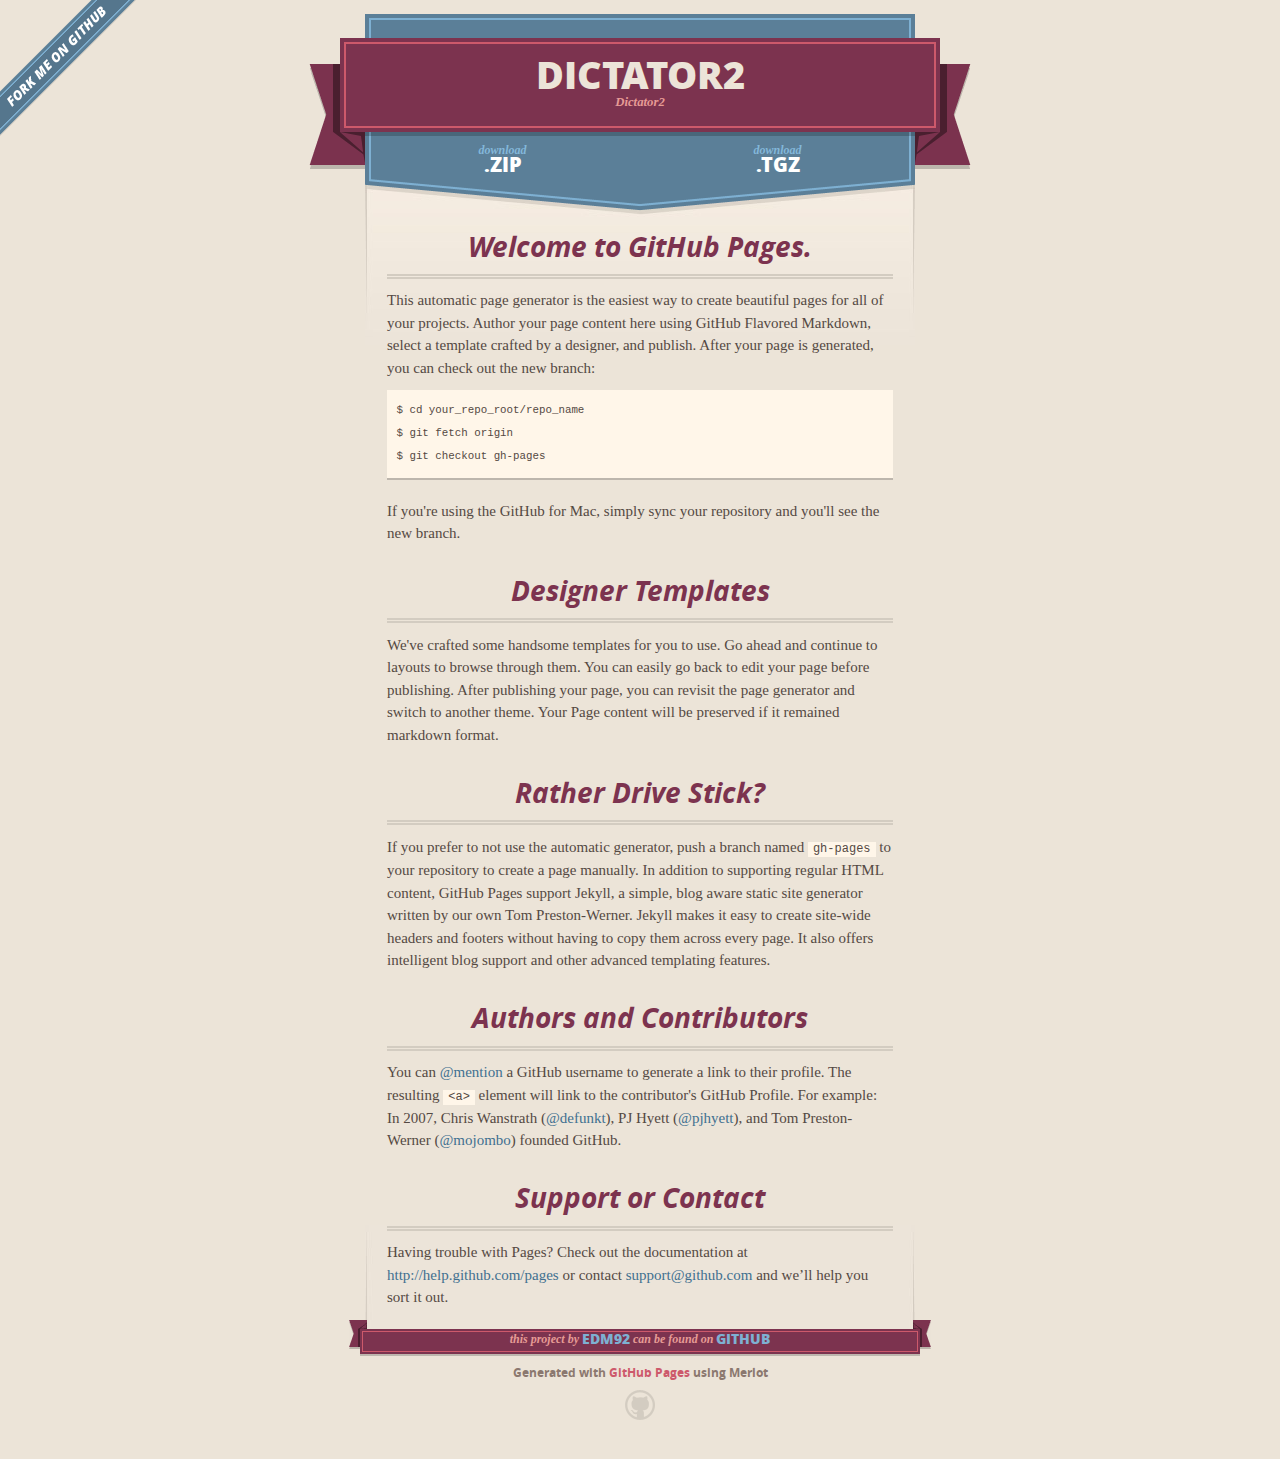
<file: index.html>
<!DOCTYPE html>
<html>
  <head>
    <meta charset='utf-8'>
    <meta http-equiv="X-UA-Compatible" content="chrome=1">
    <meta name="viewport" content="width=640" />

    <link rel="stylesheet" href="stylesheets/core.css" media="screen"/>
    <link rel="stylesheet" href="stylesheets/mobile.css" media="handheld, only screen and (max-device-width:640px)"/>
    <link rel="stylesheet" href="stylesheets/pygment_trac.css"/>

    <script type="text/javascript" src="javascripts/modernizr.js"></script>
    <script type="text/javascript" src="https://ajax.googleapis.com/ajax/libs/jquery/1.7.1/jquery.min.js"></script>
    <script type="text/javascript" src="javascripts/headsmart.min.js"></script>
    <script type="text/javascript">
      $(document).ready(function () {
        $('#main_content').headsmart()
      })
    </script>
    <title>Dictator2 by edm92</title>
  </head>

  <body>
    <a id="forkme_banner" href="https://github.com/edm92/Dictator2">View on GitHub</a>
    <div class="shell">

      <header>
        <span class="ribbon-outer">
          <span class="ribbon-inner">
            <h1>Dictator2</h1>
            <h2>Dictator2</h2>
          </span>
          <span class="left-tail"></span>
          <span class="right-tail"></span>
        </span>
      </header>

      <section id="downloads">
        <span class="inner">
          <a href="https://github.com/edm92/Dictator2/zipball/master" class="zip"><em>download</em> .ZIP</a><a href="https://github.com/edm92/Dictator2/tarball/master" class="tgz"><em>download</em> .TGZ</a>
        </span>
      </section>


      <span class="banner-fix"></span>


      <section id="main_content">
        <h3>Welcome to GitHub Pages.</h3>

<p>This automatic page generator is the easiest way to create beautiful pages for all of your projects. Author your page content here using GitHub Flavored Markdown, select a template crafted by a designer, and publish. After your page is generated, you can check out the new branch:</p>

<pre><code>$ cd your_repo_root/repo_name
$ git fetch origin
$ git checkout gh-pages
</code></pre>

<p>If you're using the GitHub for Mac, simply sync your repository and you'll see the new branch.</p>

<h3>Designer Templates</h3>

<p>We've crafted some handsome templates for you to use. Go ahead and continue to layouts to browse through them. You can easily go back to edit your page before publishing. After publishing your page, you can revisit the page generator and switch to another theme. Your Page content will be preserved if it remained markdown format.</p>

<h3>Rather Drive Stick?</h3>

<p>If you prefer to not use the automatic generator, push a branch named <code>gh-pages</code> to your repository to create a page manually. In addition to supporting regular HTML content, GitHub Pages support Jekyll, a simple, blog aware static site generator written by our own Tom Preston-Werner. Jekyll makes it easy to create site-wide headers and footers without having to copy them across every page. It also offers intelligent blog support and other advanced templating features.</p>

<h3>Authors and Contributors</h3>

<p>You can <a href="https://github.com/blog/821" class="user-mention">@mention</a> a GitHub username to generate a link to their profile. The resulting <code>&lt;a&gt;</code> element will link to the contributor's GitHub Profile. For example: In 2007, Chris Wanstrath (<a href="https://github.com/defunkt" class="user-mention">@defunkt</a>), PJ Hyett (<a href="https://github.com/pjhyett" class="user-mention">@pjhyett</a>), and Tom Preston-Werner (<a href="https://github.com/mojombo" class="user-mention">@mojombo</a>) founded GitHub.</p>

<h3>Support or Contact</h3>

<p>Having trouble with Pages? Check out the documentation at <a href="http://help.github.com/pages">http://help.github.com/pages</a> or contact <a href="mailto:support@github.com">support@github.com</a> and we’ll help you sort it out.</p>
      </section>

      <footer>
        <span class="ribbon-outer">
          <span class="ribbon-inner">
            <p>this project by <a href="https://github.com/edm92">edm92</a> can be found on <a href="https://github.com/edm92/Dictator2">GitHub</a></p>
          </span>
          <span class="left-tail"></span>
          <span class="right-tail"></span>
        </span>
        <p>Generated with <a href="http://pages.github.com">GitHub Pages</a> using Merlot</p>
        <span class="octocat"></span>
      </footer>

    </div>

    
  </body>
</html>
</file>
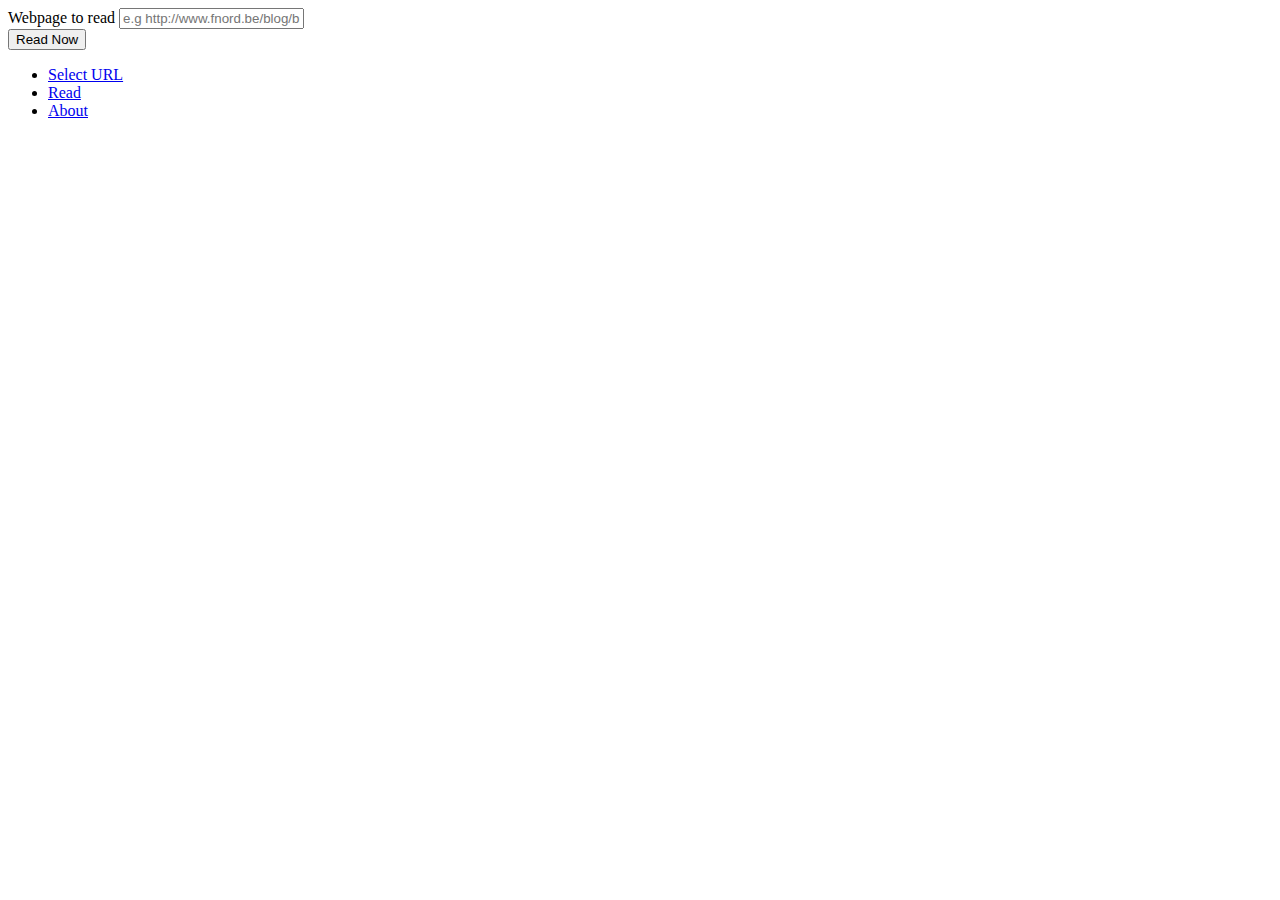
<file: assets/www/index.html>
<html>
<script type="text/javascript">
var iPadAgent = navigator.userAgent.match(/iPad/i) != null;
var iPodAgent = navigator.userAgent.match(/iPhone/i) != null;
var AndroidAgent = navigator.userAgent.match(/Android/i) != null;
var webOSAgent = navigator.userAgent.match(/webOS/i) != null;
 
if(AndroidAgent || webOSAgent){
	alert("Hi Android"); window.location="home.html";
}else{
	window.location="home.html";
}
</script>

</html>
</file>
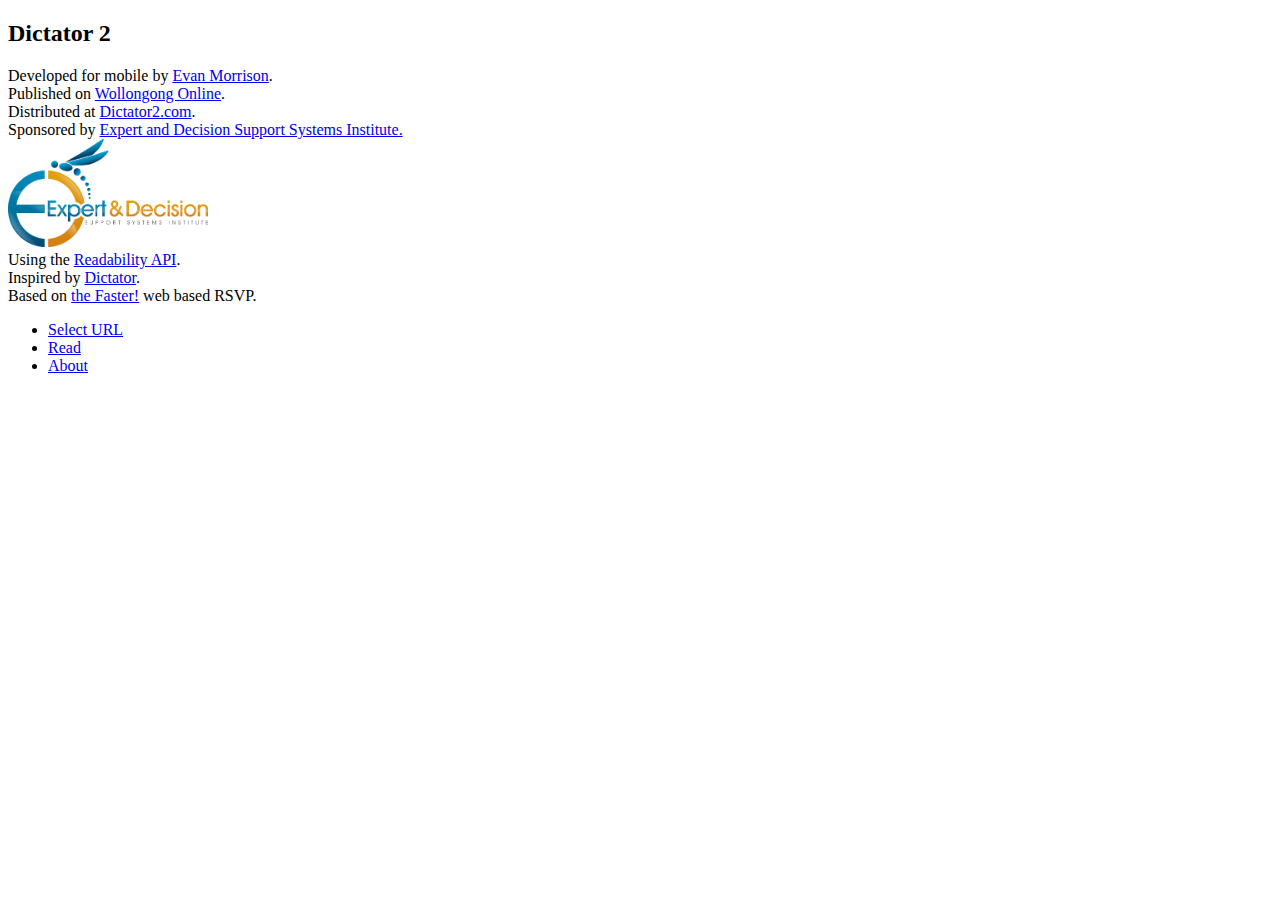
<file: assets/www/about.html>
<!DOCTYPE html>
<html>
    <head>
		<link rel="shortcut icon" href="/favicon.ico" type="image/x-icon" />
		<link rel="apple-touch-icon" href="/apple-touch-icon.png" />
		<link rel="apple-touch-icon" sizes="57x57" href="/apple-touch-icon-57x57.png" />
		<link rel="apple-touch-icon" sizes="72x72" href="/apple-touch-icon-72x72.png" />
		<link rel="apple-touch-icon" sizes="114x114" href="/apple-touch-icon-114x114.png" />
        <meta charset="utf-8" />
        <meta name="viewport" content="initial-scale=1.0, user-scalable=no" />
        <meta name="apple-mobile-web-app-capable" content="yes" />
        <meta name="apple-mobile-web-app-status-bar-style" content="black" />
        <title>
        </title>
        <link rel="stylesheet" href="https://s3.amazonaws.com/codiqa-cdn/mobile/1.2.0/jquery.mobile-1.2.0.min.css" />
        <link rel="stylesheet" href="my.css" />
        <script src="https://s3.amazonaws.com/codiqa-cdn/jquery-1.7.2.min.js">
        </script>
        <script src="https://s3.amazonaws.com/codiqa-cdn/mobile/1.2.0/jquery.mobile-1.2.0.min.js">
        </script>
        <script src="my.js">
        </script>
        <!-- User-generated css -->
        <style>
        </style>
        <!-- User-generated js -->
        <script>
            try {

    $(function() {

    });

  } catch (error) {
    console.error("Your javascript has an error: " + error);
  }
        </script>
    </head>
    <body>
        <!-- Home -->
        <div data-role="page" id="page1">
            <div data-role="content">
                <h2>
                Dictator 2
                </h2>
                
                Developed for mobile by <a href="http://www.fnord.be/">Evan Morrison</a>. <br/>
                Published on <a href="http://www.wollongongonline.com">Wollongong Online</a>.<br/>
                Distributed at <a href="http://www.dictator2.com">Dictator2.com</a>.<br/>
                Sponsored by <A href="http://www.expert.org.au">Expert and Decision Support Systems Institute.</a><br/>
                <a href="http://www.expert.org.au"><img src="logo.png" width=200px border=0></a><br/>
                Using the <a href="http://www.readability.com">Readability API</a>.<br/> 
                Inspired by <a href="http://dictator.sourceforge.net/dictator.html">Dictator</a>.<br/>
                Based on <a href="http://www.fsavard.com/code/speedread/">the Faster!</a> web based RSVP. <br/> 
            </div>
            <div data-theme="a" data-role="footer" data-position="fixed">
                <div data-role="navbar" data-iconpos="right">
                    <ul>
                        <li>
                            <a href="home.html" data-transition="slide" data-direction="reverse" data-theme="" data-icon="star">
                                Select URL
                            </a>
                        </li>
                        <li>
                            <a href="read.php" data-transition="slide" data-direction="reverse" data-theme="" data-icon="search">
                                Read
                            </a>
                        </li>
                        <li>
                            <a href="#page1" data-transition="slide"  data-theme="" data-icon="info" class="ui-btn-active ui-state-persist">
                                About
                            </a>
                        </li>
                    </ul>
                </div>
            </div>
        </div>
    </body>
</html>
</file>
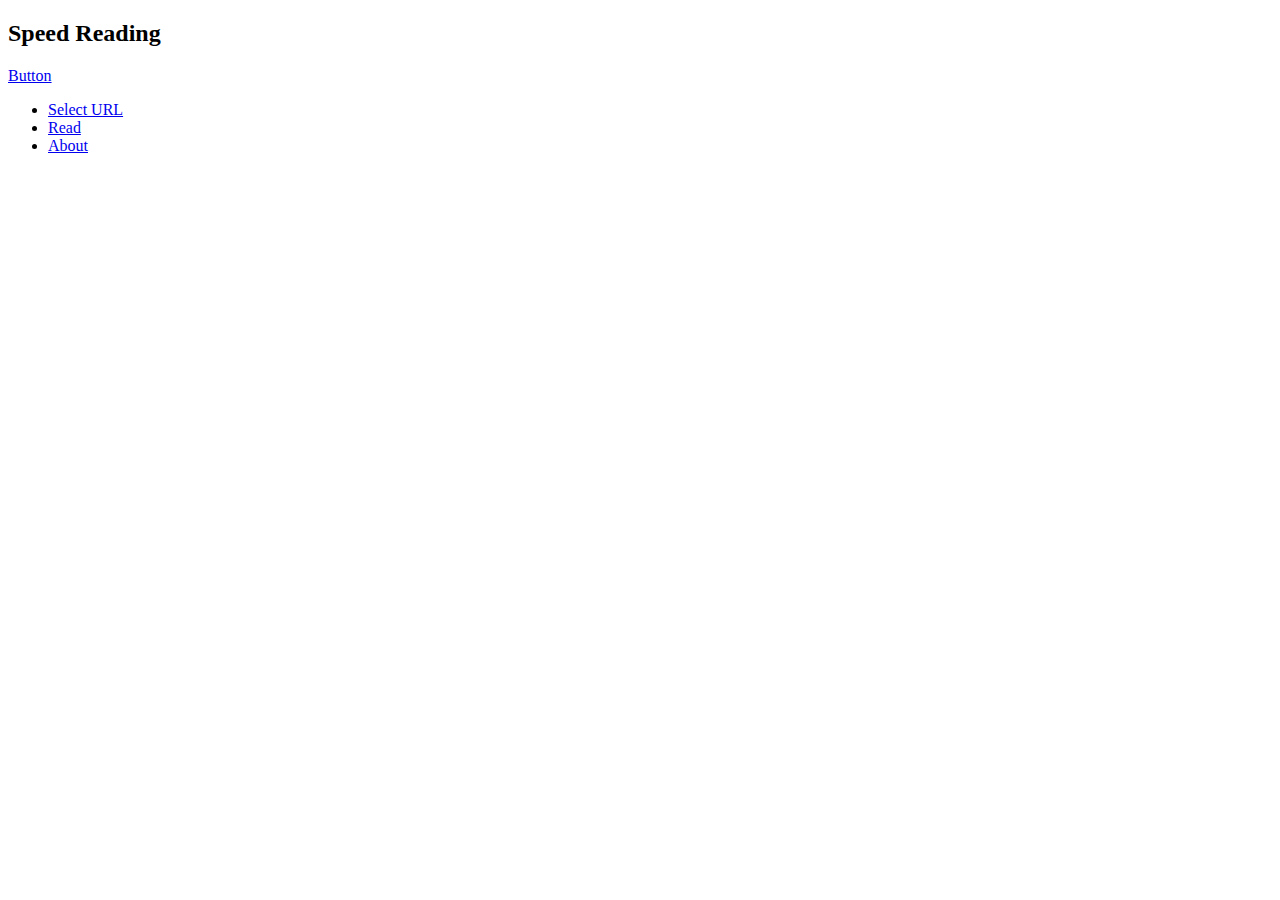
<file: assets/www/app.html>
<!DOCTYPE html>
<html>
    <head>
        <meta charset="utf-8" />
        <meta name="viewport" content="initial-scale=1.0, user-scalable=no" />
        <meta name="apple-mobile-web-app-capable" content="yes" />
        <meta name="apple-mobile-web-app-status-bar-style" content="black" />
        <title>
        </title>
        <link rel="stylesheet" href="https://s3.amazonaws.com/codiqa-cdn/mobile/1.2.0/jquery.mobile-1.2.0.min.css" />
        <link rel="stylesheet" href="my.css" />
        <script src="https://s3.amazonaws.com/codiqa-cdn/jquery-1.7.2.min.js">
        </script>
        <script src="https://s3.amazonaws.com/codiqa-cdn/mobile/1.2.0/jquery.mobile-1.2.0.min.js">
        </script>
        <script src="my.js">
        </script>
        <!-- User-generated css -->
        <style>
        </style>
        <!-- User-generated js -->
        <script>
            try {

    $(function() {

    });

  } catch (error) {
    console.error("Your javascript has an error: " + error);
  }
        </script>
    </head>
    <body>
        <!-- Home -->
        <div data-role="page" id="page1">
            <div data-role="content">
                <h2>
                    Speed Reading
                </h2>
                <a data-role="button" data-direction="reverse" href="#page1">
                    Button
                </a>
            </div>
            <div data-theme="a" data-role="footer" data-position="fixed">
                <div data-role="navbar" data-iconpos="right">
                    <ul>
                        <li>
                            <a href="#page1" data-transition="turn" data-theme="" data-icon="star">
                                Select URL
                            </a>
                        </li>
                        <li>
                            <a href="#page1" data-transition="turn" data-theme="" data-icon="search">
                                Read
                            </a>
                        </li>
                        <li>
                            <a href="#page1" data-transition="turn" data-theme="" data-icon="info" class="ui-btn-active ui-state-persist">
                                About
                            </a>
                        </li>
                    </ul>
                </div>
            </div>
        </div>
    </body>
</html>
</file>
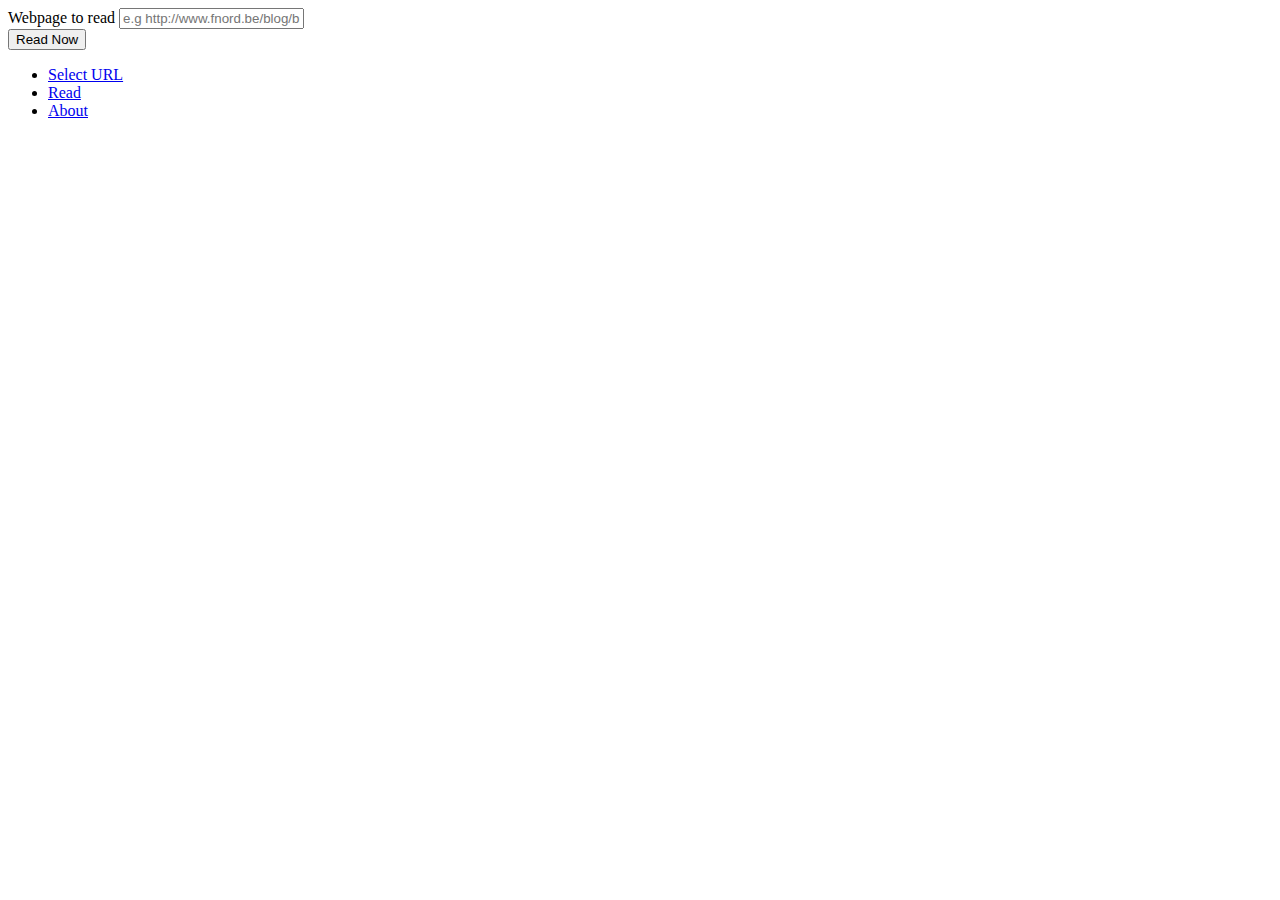
<file: assets/www/home.html>
<!DOCTYPE html>
<html>
    <head>
        <meta charset="utf-8" />
        <meta name="viewport" content="initial-scale=1.0, user-scalable=no" />
        <meta name="apple-mobile-web-app-capable" content="yes" />
        <meta name="apple-mobile-web-app-status-bar-style" content="black" />
        <title>
        </title>
        <link rel="stylesheet" href="https://s3.amazonaws.com/codiqa-cdn/mobile/1.2.0/jquery.mobile-1.2.0.min.css" />
        <link rel="stylesheet" href="my.css" />
        <script src="https://s3.amazonaws.com/codiqa-cdn/jquery-1.7.2.min.js">
        </script>
        <script src="https://s3.amazonaws.com/codiqa-cdn/mobile/1.2.0/jquery.mobile-1.2.0.min.js">
        </script>
        <script src="my.js">
        </script>
        <!-- User-generated css -->
        <style>
        </style>
        <!-- User-generated js -->
        <script>
            try {

    $(function() {

    });

  } catch (error) {
    console.error("Your javascript has an error: " + error);
  }
        </script>
    </head>
    <body>
        <!-- Home -->
        <div data-role="page" id="page1">
        	<script type="text/javascript">
		        $(document).ready(function () {    
		            $("form").submit(function () { // important: form selector, not ID
		                // if (!confirm("Index submit?"))
		                    // return false;
		            });
		        });
		    </script>
            <div data-role="content">
                <form action="read.php"  data-ajax="false">
                    <div data-role="fieldcontain">
                        <label for="textinput1">
                            Webpage to read
                        </label>
                        <input name="url" id="textinput1" placeholder="e.g http://www.fnord.be/blog/bitcoinadventures" value="" type="text" data-mini="true" />
                    </div>
                    <input type="submit" data-icon="plus" data-iconpos="left" value="Read Now" data-mini="true" />
                </form>
            </div>
            <div data-theme="a" data-role="footer" data-position="fixed">
                <div data-role="navbar" data-iconpos="right">
                    <ul>
                        <li>
                            <a href="#page1" data-transition="slide" data-theme="" data-icon="star" class="ui-btn-active ui-state-persist">
                                Select URL
                            </a>
                        </li>
                        <li>
                            <a href="read.php" data-transition="slide" data-theme="" data-icon="search">
                                Read
                            </a>
                        </li>
                        <li>
                            <a href="about.html" data-transition="slide" data-theme="" data-icon="info">
                                About
                            </a>
                        </li>
                    </ul>
                </div>
            </div>
        </div>
    </body>
</html>
</file>
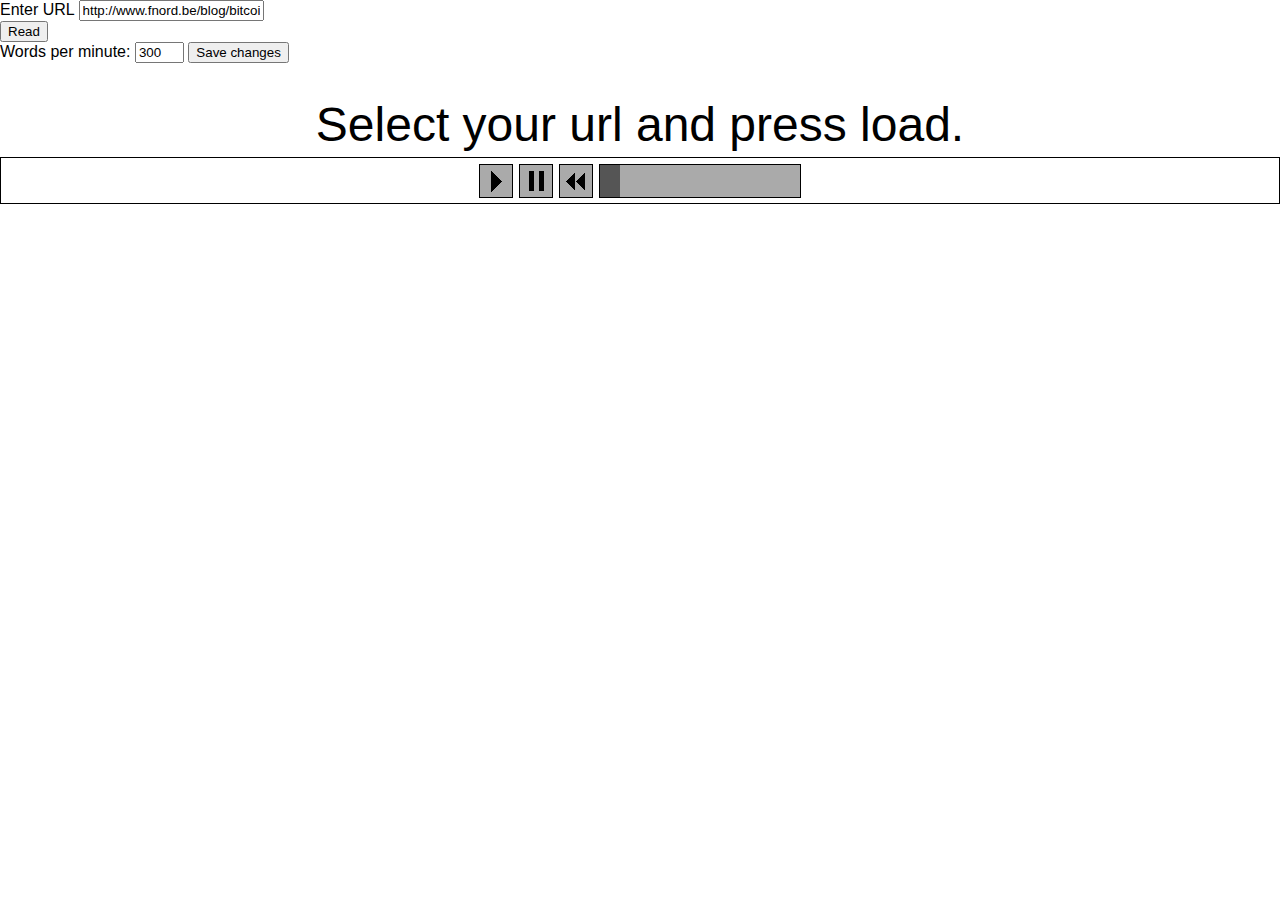
<file: assets/www/reader.html>
<html>
<head>
<script src="jquery.min.js"></script>
	
<link rel="stylesheet" href="style.css"/>
<script src="jquery-ui-slider.min.js"></script>

	<script type="text/javascript" src="jscolor.js"></script>
	
	<script src="rsvp.js"></script>
	<script src="pagespecific.js"></script>
<body>


<form method=get action="#" id="queryform">
<input type=hidden name=type value="main">
<label for="textinput1">
Enter URL
</label>
<input name="VisitURL" id="VisitURL" placeholder="e.g. http://www.fnord.be/blog/bitcoinadventures" value="http://www.fnord.be/blog/bitcoinadventures" type="text"  min="5" > <br/>

<input type=submit height=35px id="btn_track_job" class="button_add" name="btn_track_job" class="hand" value="Read"/> </br>

Words per minute: <input type="text" size="3" id="groupsPerMinute" value="300" onchange="recomputeWpm()"/>
<input type="button" value="Save changes" onclick="changeSettingsButtonCallback();"/><br/>

<br/>
<input class=rounded style="background-color:#eeeeee; " id="title" name="title" readonly="readonly" type="hidden" class="job_input"/>

<div class="result" style="visibility:hidden"></div>
<div class="log" style="visibility:hidden"></div>
</p>
<script>
$(document).ready(function(){
	$('#queryform').submit(function() {
	 if ( $.browser.msie ) return true;
	  return false;
});

	$('#VisitURL').keyup(function(e){
		var key = ( e.charCode ? e.charCode : (e.keyCode ? e.keyCode : 0) );
		//alert(key)
		if(key == 8){
			  $('#message').val("");
		}
	});
	$('#btn_track_job').click(function(){
		
		var VisitURL = $.trim( $('#VisitURL').val() );
		if(VisitURL.length==0) {
			alert('Please fill in url you\'d like to read.');
			$('#VisitURL').focus();
		}
		else {
			$('#loadcont').show();
			 $.post("queryjob.php", { 'url': VisitURL }, function(json_data){
			  var newdata = jQuery.parseJSON(json_data);
			  if(newdata.title != "" && newdata.content != "") { /// data.length==6
				  var str_content = newdata.content;
				  var str_title = newdata.title;
				  $('#title').val(str_title);
				  $('#input_text_ta').val(str_content);
				  $('#loadcont').hide();
				  startNewPlayback(); return false;
			  }else{
				alert("There's no item found.");
				$('#input_text_ta').val("");
				$('#loadcont').hide();
				}
			});
		}
		
	});
	
});

        </script>
</td></tr></table>
</div>
</form>
<div id="display" style="font-size:300%">
	Select your url and press load.
</div>



		<div id="playback_controls" class="controls_div">
			<table id="controls_table">
				<tr>
					<td>
						<a href="#" onclick="playButtonCallback(); return false;" class="playback_control_a"><img src="images/play.gif"></a>
						<a href="#" onclick="pauseButtonCallback(); return false;" class="playback_control_a"><img src="images/pause.gif"></a>
						<a href="#" onclick="rewindButtonCallback(); return false;" class="playback_control_a"><img src="images/rewind.gif"></a>
					</td>
					<td>
						<div id='slider_div'>
							<div class='ui-slider-handle'></div>
						</div>
					</td>
				</tr>
			</table>
		</div>
		
<input type="hidden" size="3" id="numLines" value="1" onchange="recomputeWpm()"/>
<input type="hidden" size="3" id="wordsPerLine" value="1" onchange="recomputeWpm()"/>
<input type="hidden" size="3" value="600" id="wordsPerMinute" onchange="recomputeWpm()" disabled="true"/></td>
<input class="color" id="bg_color" size="6" value="FFFFFF" type="hidden"/>
<input class="color" id="text_color" size="6" value="000000" type="hidden"/>
<textarea id="viewer_ta" rows="5" cols="70" style="visibility:hidden"></textarea>
<textarea id="input_text_ta" cols="70" rows="10" style="visibility:hidden"></textarea>

</body>
</html>
</file>
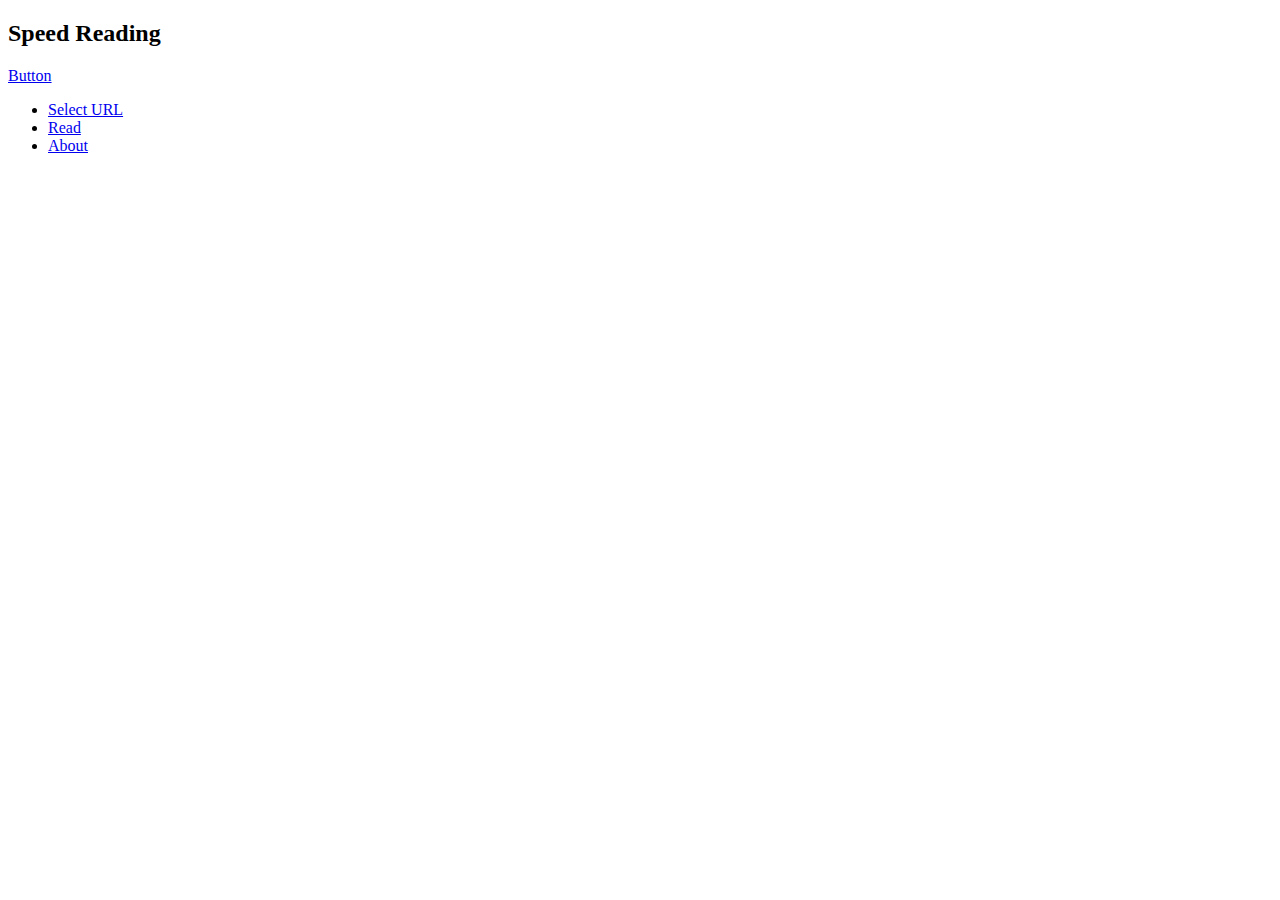
<file: assets/www/droid/app.html>
<!DOCTYPE html>
<html>
    <head>
        <meta charset="utf-8" />
        <meta name="viewport" content="initial-scale=1.0, user-scalable=no" />
        <meta name="apple-mobile-web-app-capable" content="yes" />
        <meta name="apple-mobile-web-app-status-bar-style" content="black" />
        <title>
        </title>
                <link rel="stylesheet" href="https://s3.amazonaws.com/codiqa-cdn/mobile/1.2.0/jquery.mobile-1.2.0.min.css" />
        <script src="https://s3.amazonaws.com/codiqa-cdn/jquery-1.7.2.min.js">
        </script>
        <script src="https://s3.amazonaws.com/codiqa-cdn/mobile/1.2.0/jquery.mobile-1.2.0.min.js">
        </script>

		<link rel="stylesheet" href="my.css" />
        
        <script src="my.js">
        </script>
        <!-- User-generated css -->
        <style>
        </style>
        <!-- User-generated js -->
        <script>
            try {

    $(function() {

    });

  } catch (error) {
    console.error("Your javascript has an error: " + error);
  }
        </script>
    </head>
    <body>
        <!-- Home -->
        <div data-role="page" id="page1">
            <div data-role="content">
                <h2>
                    Speed Reading
                </h2>
                <a data-role="button" data-direction="reverse" href="#page1">
                    Button
                </a>
            </div>
            <div data-theme="a" data-role="footer" data-position="fixed">
                <div data-role="navbar" data-iconpos="right">
                    <ul>
                        <li>
                            <a href="#page1" data-transition="turn" data-theme="" data-icon="star">
                                Select URL
                            </a>
                        </li>
                        <li>
                            <a href="#page1" data-transition="turn" data-theme="" data-icon="search">
                                Read
                            </a>
                        </li>
                        <li>
                            <a href="#page1" data-transition="turn" data-theme="" data-icon="info" class="ui-btn-active ui-state-persist">
                                About
                            </a>
                        </li>
                    </ul>
                </div>
            </div>
        </div>
    </body>
</html>
</file>
<file: stylesheets/core.css>
@import url("screen.css");
@import url("non-screen.css") handheld;
@import url("non-screen.css") only screen and (max-device-width:640px);
</file>
<file: stylesheets/mobile.css>
/* Generated by Font Squirrel (http://www.fontsquirrel.com) on February 9, 2012 */


@font-face {
  font-family: 'Open Sans';
  src: url('../fonts/opensans-regular-webfont.eot');
  src: url('../fonts/opensans-regular-webfont.eot?#iefix') format('embedded-opentype'),
       url('../fonts/opensans-regular-webfont.woff') format('woff'),
       url('../fonts/opensans-regular-webfont.ttf') format('truetype'),
       url('../fonts/opensans-regular-webfont.svg#OpenSansRegular') format('svg');
  font-weight: normal;
  font-style: normal;
}

@font-face {
  font-family: 'Open Sans';
  src: url('../fonts/opensans-italic-webfont.eot');
  src: url('../fonts/opensans-italic-webfont.eot?#iefix') format('embedded-opentype'),
       url('../fonts/opensans-italic-webfont.woff') format('woff'),
       url('../fonts/opensans-italic-webfont.ttf') format('truetype'),
       url('../fonts/opensans-italic-webfont.svg#OpenSansItalic') format('svg');
  font-weight: normal;
  font-style: italic;
}

@font-face {
  font-family: 'Open Sans';
  src: url('../fonts/opensans-bold-webfont.eot');
  src: url('../fonts/opensans-bold-webfont.eot?#iefix') format('embedded-opentype'),
       url('../fonts/opensans-bold-webfont.woff') format('woff'),
       url('../fonts/opensans-bold-webfont.ttf') format('truetype'),
       url('../fonts/opensans-bold-webfont.svg#OpenSansBold') format('svg');
  font-weight: bold;
  font-style: normal;
}

@font-face {
  font-family: 'Open Sans';
  src: url('../fonts/opensans-bolditalic-webfont.eot');
  src: url('../fonts/opensans-bolditalic-webfont.eot?#iefix') format('embedded-opentype'),
       url('../fonts/opensans-bolditalic-webfont.woff') format('woff'),
       url('../fonts/opensans-bolditalic-webfont.ttf') format('truetype'),
       url('../fonts/opensans-bolditalic-webfont.svg#OpenSansBoldItalic') format('svg');
  font-weight: bold;
  font-style: italic;
}

@font-face {
  font-family: 'Open Sans';
  src: url('../fonts/opensans-extrabold-webfont.eot');
  src: url('../fonts/opensans-extrabold-webfont.eot?#iefix') format('embedded-opentype'),
       url('../fonts/opensans-extrabold-webfont.woff') format('woff'),
       url('../fonts/opensans-extrabold-webfont.ttf') format('truetype'),
       url('../fonts/opensans-extrabold-webfont.svg#OpenSansExtrabold') format('svg');
  font-weight: bolder;
  font-style: normal;
}


/* http://meyerweb.com/eric/tools/css/reset/ 
   v2.0 | 20110126
   License: none (public domain)
*/

html, body, div, span, applet, object, iframe,
h1, h2, h3, h4, h5, h6, p, blockquote, pre,
a, abbr, acronym, address, big, cite, code,
del, dfn, em, img, ins, kbd, q, s, samp,
small, strike, strong, sub, sup, tt, var,
b, u, i, center,
dl, dt, dd, ol, ul, li,
fieldset, form, label, legend,
table, caption, tbody, tfoot, thead, tr, th, td,
article, aside, canvas, details, embed, 
figure, figcaption, footer, header, hgroup, 
menu, nav, output, ruby, section, summary,
time, mark, audio, video {
  margin: 0;
  padding: 0;
  border: 0;
  font-size: 100%;
  font: inherit;
  vertical-align: baseline;
}
/* HTML5 display-role reset for older browsers */
article, aside, details, figcaption, figure, 
footer, header, hgroup, menu, nav, section {
  display: block;
}
body {
  line-height: 1;
}
ol, ul {
  list-style: none;
}
blockquote, q {
  quotes: none;
}
blockquote:before, blockquote:after,
q:before, q:after {
  content: '';
  content: none;
}
table {
  border-collapse: collapse;
  border-spacing: 0;
}

header, footer, section {
  display: block;
  position: relative;
}

/* STYLES */

div.shell {
  display: block;
  width: 640px;
  margin: 0 auto;
}

a#forkme_banner {
  display: none;
}

/* header */

header {
  position: relative;
  z-index: 2;
  margin: 0;
  max-width: 640px;
  top: 51px;
}

header span.ribbon-inner {
  position: relative;
  display: block;
  background-color: #cd596b;
  border: 8px solid #7c334f;
  padding: 6px;
  z-index: 1;
}

header span.left-tail, header span.right-tail {
  position: relative;
  display: block;
  width: 19px;
  height: 10px;
  background: transparent url(../images/ribbon-tail-sprite-2x.png) 0 0 no-repeat;
  position: absolute;
  bottom: -10px;
  z-index: 0;
}

header span.left-tail {
  background-position: 0 0;
  left: 0;
}

header span.right-tail {
  background-position: -19px 0;
  right: 0;
}

header h1 {
  background-color: #7c334f;
  font-size: 2em;
  font-weight: bolder;
  font-style: normal;
  text-transform: uppercase;
  color: #ece4d8;
  text-align: center;
  line-height:1;  
  padding: 14px 20px 0;
}

header h2 {
  background-color: #7c334f;
  font: bold italic .85em/1.5 Georgia, Times, “Times New Roman”, serif;
  color: #e69b95;
  padding-bottom: 14px;
  margin-top: -3px;
  text-align: center;
}

section#downloads {
  position: relative;
  display: block;
  height: 171px;
  width: 602px;
  padding-bottom: 150px;
  margin: 51px auto -250px;
  z-index: 1;
  background: transparent url(../images/shield.png) center 0 no-repeat;
}

section#downloads a {
  display: none;
}

span.banner-fix {
  background: transparent url(../images/shield-fallback.png) center top no-repeat;
  display: block;
  height: 31px;
  position: absolute;
  width: 640px;
  top: 20px;

}

section#main_content {
  z-index: 2;
  padding: 20px 40px 0;
  min-height:185px;
}

/* footer */

footer {
  background: none;
  padding-top: 104px;
  margin: -94px auto 40px;
  max-width:640px;
  text-align: center;
}

footer span.ribbon-outer {
  display: block;
  position: relative;
  border-bottom: 2px solid #bdb6ad;
}

footer span.ribbon-inner {
  position: relative;
  display: block;
  background-color: #cd596b;
  border: 8px solid #7c334f;
  padding: 6px;
  z-index: 1;
}

footer p {
  font-family: 'Open Sans', sans-serif;
  font-weight: bold;
  font-size: .6em;
  color: #8b786f;
}

footer a {
  color: #cd596b;
}

footer span.ribbon-inner p {
  background-color: #7c334f;
  margin: 0;
  color: #e69b95;
  font: bold italic 22px/1 Georgia, Times, “Times New Roman”, serif;
  height: auto;
  line-height: 1.1;
  padding: 20px 0px 10px;
}

footer span.ribbon-inner a {
  display: block;
  position: relative;
  bottom: 0;
  color: #7eb0d2;
  font-family: 'Open Sans', sans-serif;
  text-transform: uppercase;
  font-style: normal;
  font-weight: bolder;
  font-size: 38px;
  padding-bottom: 10px;
}

footer span.ribbon-inner a:hover {
  color: #7eb0d2;
}

footer span.left-tail, footer span.right-tail {
  position: relative;
  display: block;
  width: 23px;
  height: 126px;
  background: transparent url(../images/small-ribbon-tail-sprite-2x.png) 0 0 no-repeat;
  position: absolute;
  top: -126px;
  z-index: 0;
}

footer span.left-tail {
  background-position: 0 0;
  left: 0;
}

footer span.right-tail {
  background-position: -23px 0;
  right: 0;
}

footer span.octocat {
  background: transparent url(../images/octocat-2x.png) 0 0 no-repeat;
  display: block;
  width: 60px;
  height: 60px;
  margin: 20px auto 0;}

/* content */

body {
  background: #ece4d8;
  font: normal normal 30px/1.5 Georgia, Palatino,” Palatino Linotype”, Times, “Times New Roman”, serif;
  color: #544943;
  -webkit-font-smoothing: antialiased;
}

a, a:hover {
  color: #417090;
}

a {
  text-decoration: none;
}

a:hover {
  text-decoration: underline;
}

h1,h2,h3,h4,h5,h6 {
  font-family: 'Open Sans', sans-serif;
  font-weight: bold;
}

p {
  margin: .7em 0 0;
}

strong {
  font-weight: bold;
}

em {
  font-style: italic;
}

ol {
  margin: .7em 0;
  list-style-type: decimal;
  padding-left: 1.35em;
}

ul {
  margin: .7em 0;
  padding-left: 1.35em;
}

ul li {
  padding-left: 20px;
  background: transparent url(../images/chevron-2x.png) left 15px no-repeat;
}

blockquote {
  font-family: 'Open Sans', sans-serif;
  margin: 20px 0;
  color: #8b786f;
  padding-left: 1.35em;
  background: transparent url('../images/blockquote-gfx-2x.png') 0 8px no-repeat;
}

img {
  -webkit-box-shadow: 0px 4px 0px #bdb6ad;
  -moz-box-shadow: 0px 4px 0px #bdb6ad;
  box-shadow: 0px 4px 0px #bdb6ad;
  border: 4px solid #fff6e9;
  max-width: 556px;
}

hr {
  border: none;
  outline: none;
  height: 42px;
  background: transparent url('../images/hr-2x.jpg') center center repeat-x;
  margin: 0 0 20px;
}

code {
  background: #fff6e9;
  font: normal normal .9em/1.7 "Lucida Sans Typewriter", "Lucida Console", Monaco, "Bitstream Vera Sans Mono", monospace;
  padding: 0 5px 1px;
}

pre {
  margin: 10px 0 20px;
  padding: .7em;
  background: #fff6e9;
  border-bottom: 4px solid #bdb6ad;
  font: normal normal .9em/1.7 "Lucida Sans Typewriter", "Lucida Console", Monaco, "Bitstream Vera Sans Mono", monospace;
  overflow: auto;
}

table {
  background: #fff6e9;
  display: table;
  width: 100%;
  border-collapse: separate;
  border-bottom: 4px solid #bdb6ad;
  margin: 10px 0;
}

tr {
  display: table-row;
}

th {
  display: table-cell;
  padding: 2px 10px;
  border: solid #ece4d8;
  border-width: 0 4px 4px 0;
  color: #cd596b;
  font-family: 'Open Sans', sans-serif;
  font-weight: bold;
  font-size: .85em;
}

td {
  display: table-cell;
  padding: 0 .7em;
  border: solid #ece4d8;
  border-width: 0 4px 4px 0;
}

td:last-child, th:last-child {
  border-right: none;
}

tr:last-child td {
  border-bottom: none;
}

dl {
  margin: .7em 0 20px;
}

dt {
  font-family: 'Open Sans', sans-serif;
  font-weight: bold;
}

dd {
  padding-left: 1.35em;
}

dd p:first-child {
  margin-top: 0;
}

/* Content based headers */

#main_content > .header-level-1:first-child,
#main_content > .header-level-2:first-child,
#main_content > .header-level-3:first-child,
#main_content > .header-level-4:first-child,
#main_content > .header-level-5:first-child,
#main_content > .header-level-6:first-child {
  margin-top: 0;
}

.header-level-1 {
  font-size: 1.85em;
  border-bottom: .2em double #d3ccc1;
  color: #7c334f;
  text-align: center;
  font-style: italic;
  margin: 1.1em 0 .38em;
  line-height: 1.2;
  padding-bottom: 10px
}

.header-level-2 {
  font-size: 1.58em;
  color: #7c334f;
  margin: .95em 0 .5em;
  border-bottom: .1em solid #D3CCC1;
  line-height: 1.2;
  padding-bottom: 10px
}

.header-level-3 {
  margin: 20px 0 10px;
  font-size: 1.45em;
}

.header-level-4 {
  margin: .6em 0;
  font-size: 1.2em;
  color: #cd596b;
}

.header-level-5 {
  margin: .7em 0;
  font-size: 1em;
  color: #8b786f;
}

.header-level-6 {
  margin: .8em 0;
  font-size: .85em;
  font-style: italic;
}
</file>
<file: stylesheets/pygment_trac.css>
.highlight  { background: #ffffff; }
.highlight .c { color: #999988; font-style: italic } /* Comment */
.highlight .err { color: #a61717; background-color: #e3d2d2 } /* Error */
.highlight .k { font-weight: bold } /* Keyword */
.highlight .o { font-weight: bold } /* Operator */
.highlight .cm { color: #999988; font-style: italic } /* Comment.Multiline */
.highlight .cp { color: #999999; font-weight: bold } /* Comment.Preproc */
.highlight .c1 { color: #999988; font-style: italic } /* Comment.Single */
.highlight .cs { color: #999999; font-weight: bold; font-style: italic } /* Comment.Special */
.highlight .gd { color: #000000; background-color: #ffdddd } /* Generic.Deleted */
.highlight .gd .x { color: #000000; background-color: #ffaaaa } /* Generic.Deleted.Specific */
.highlight .ge { font-style: italic } /* Generic.Emph */
.highlight .gr { color: #aa0000 } /* Generic.Error */
.highlight .gh { color: #999999 } /* Generic.Heading */
.highlight .gi { color: #000000; background-color: #ddffdd } /* Generic.Inserted */
.highlight .gi .x { color: #000000; background-color: #aaffaa } /* Generic.Inserted.Specific */
.highlight .go { color: #888888 } /* Generic.Output */
.highlight .gp { color: #555555 } /* Generic.Prompt */
.highlight .gs { font-weight: bold } /* Generic.Strong */
.highlight .gu { color: #800080; font-weight: bold; } /* Generic.Subheading */
.highlight .gt { color: #aa0000 } /* Generic.Traceback */
.highlight .kc { font-weight: bold } /* Keyword.Constant */
.highlight .kd { font-weight: bold } /* Keyword.Declaration */
.highlight .kn { font-weight: bold } /* Keyword.Namespace */
.highlight .kp { font-weight: bold } /* Keyword.Pseudo */
.highlight .kr { font-weight: bold } /* Keyword.Reserved */
.highlight .kt { color: #445588; font-weight: bold } /* Keyword.Type */
.highlight .m { color: #009999 } /* Literal.Number */
.highlight .s { color: #d14 } /* Literal.String */
.highlight .na { color: #008080 } /* Name.Attribute */
.highlight .nb { color: #0086B3 } /* Name.Builtin */
.highlight .nc { color: #445588; font-weight: bold } /* Name.Class */
.highlight .no { color: #008080 } /* Name.Constant */
.highlight .ni { color: #800080 } /* Name.Entity */
.highlight .ne { color: #990000; font-weight: bold } /* Name.Exception */
.highlight .nf { color: #990000; font-weight: bold } /* Name.Function */
.highlight .nn { color: #555555 } /* Name.Namespace */
.highlight .nt { color: #000080 } /* Name.Tag */
.highlight .nv { color: #008080 } /* Name.Variable */
.highlight .ow { font-weight: bold } /* Operator.Word */
.highlight .w { color: #bbbbbb } /* Text.Whitespace */
.highlight .mf { color: #009999 } /* Literal.Number.Float */
.highlight .mh { color: #009999 } /* Literal.Number.Hex */
.highlight .mi { color: #009999 } /* Literal.Number.Integer */
.highlight .mo { color: #009999 } /* Literal.Number.Oct */
.highlight .sb { color: #d14 } /* Literal.String.Backtick */
.highlight .sc { color: #d14 } /* Literal.String.Char */
.highlight .sd { color: #d14 } /* Literal.String.Doc */
.highlight .s2 { color: #d14 } /* Literal.String.Double */
.highlight .se { color: #d14 } /* Literal.String.Escape */
.highlight .sh { color: #d14 } /* Literal.String.Heredoc */
.highlight .si { color: #d14 } /* Literal.String.Interpol */
.highlight .sx { color: #d14 } /* Literal.String.Other */
.highlight .sr { color: #009926 } /* Literal.String.Regex */
.highlight .s1 { color: #d14 } /* Literal.String.Single */
.highlight .ss { color: #990073 } /* Literal.String.Symbol */
.highlight .bp { color: #999999 } /* Name.Builtin.Pseudo */
.highlight .vc { color: #008080 } /* Name.Variable.Class */
.highlight .vg { color: #008080 } /* Name.Variable.Global */
.highlight .vi { color: #008080 } /* Name.Variable.Instance */
.highlight .il { color: #009999 } /* Literal.Number.Integer.Long */

.type-csharp .highlight .k { color: #0000FF }
.type-csharp .highlight .kt { color: #0000FF }
.type-csharp .highlight .nf { color: #000000; font-weight: normal }
.type-csharp .highlight .nc { color: #2B91AF }
.type-csharp .highlight .nn { color: #000000 }
.type-csharp .highlight .s { color: #A31515 }
.type-csharp .highlight .sc { color: #A31515 }
</file>
<file: assets/www/my.css>
/* Put your custom CSS here */
</file>
<file: assets/www/style.css>
body, html{
	font-family: Verdana, Arial, Helvetica, sans-serif;
	
	margin: 0; padding: 0; border: 0;
}

a {
	text-decoration: none;
	color: #07c;
}

h1,h2,h3 {
	margin: 15px;
}

img {
	border: 0;
}

.sitebanner {
	background-color: #07c;
	color: white;
	padding: 5px;
}

.sitebanner a {
	font-weight: bold;
	color: white;
}

.copyright_footer{
	font-size: small;
	color: #bbb;
	text-align: center;
}

.bugs_footer{
	color: #555;
}

.tab_pane {
	background-color: #ccc;
	border: 1px solid #888;
	
	border-top: 0;
	
	margin: 0 0 1em 0;
	padding: 1em;
}

.controls_div {
	background-color: white;
	margin: 0.3em 0 0.3em 0;
	text-align: center;
	border: 1px solid #000;
}

#display {
	/*background-color: white;
	border: 1px solid #000;
	padding: 1em;*/
	
	font-size: x-large;
	
	text-align: center;
}

#playback_controls {
	padding: 0.3em;
}

#feedback_div{
	
}

.playback_control_a img {
	border: 1px solid #000;
	background-color: #aaa;
	margin: 0;
	margin-right: 0.1em;
	
	vertical-align: middle;
}

.setting_div {
	float: left;
	text-align: left;
	width: 40%;
}

#settings {
	padding: 0.7em;
}

#settings_table {
	margin-left: auto;
	margin-right: auto;
	text-align: right;
}

#controls_table {
	margin-left: auto;
	margin-right: auto;
	border-collapse: collapse;
	border-spacing: 0;
}

#slider_div {
	width: 200px;
	border: 1px solid #000;
	position: relative;
	height: 32px;
	background-color: #aaa;
	
	margin-left: 0.1em;
}
	    
.ui-slider-handle {
	background-color: #555; 
	height: 32px; 
	width: 20px; 
	overflow: hidden; 
	position: absolute;
} 

#viewerTa_div{ padding: 10px; }

#viewerTa_div a { color: #07c; }

#viewer_ta { font-family: Arial, sans-serif; }

/* TABS *****************************************/

/* taken from http://css.maxdesign.com.au/listamatic/horizontal05.htm */

#tabs {
	margin: 0;
}

ul#tabs_ul
{
	margin: 0;

	padding: 3px 0;
	margin-left: 0;
	border-bottom: 1px solid #778;
	font: bold 12px Verdana, sans-serif;
}

#tabs_ul li
{
	list-style: none;
	margin: 0;
	display: inline;
}

#tabs_ul li a
{
	padding: 3px 1em;
	margin-left: 3px;
	border: 1px solid #778;
	border-bottom: none;
	background: #777;
	text-decoration: none;
}

#tabs_ul li a { color: #ccc; }

#tabs_ul li a:hover
{
	color: #fff;
	background: #aaa;
	border-color: #227;
}

#tabs_ul li a#current
{
	color: #07c;
	
	background: #ccc;
	border-bottom: 1px solid #ccc;
}

#tabs_ul li a#current:hover { color: #0af; } 

.color_button
{
	width: 20px;
	height: 20px;
	padding: 5px;
	margin: 0px 5px 0px 0;
	border: 1px solid black;
}
</file>
<file: assets/www/droid/my.css>
/* Put your custom CSS here */
</file>
